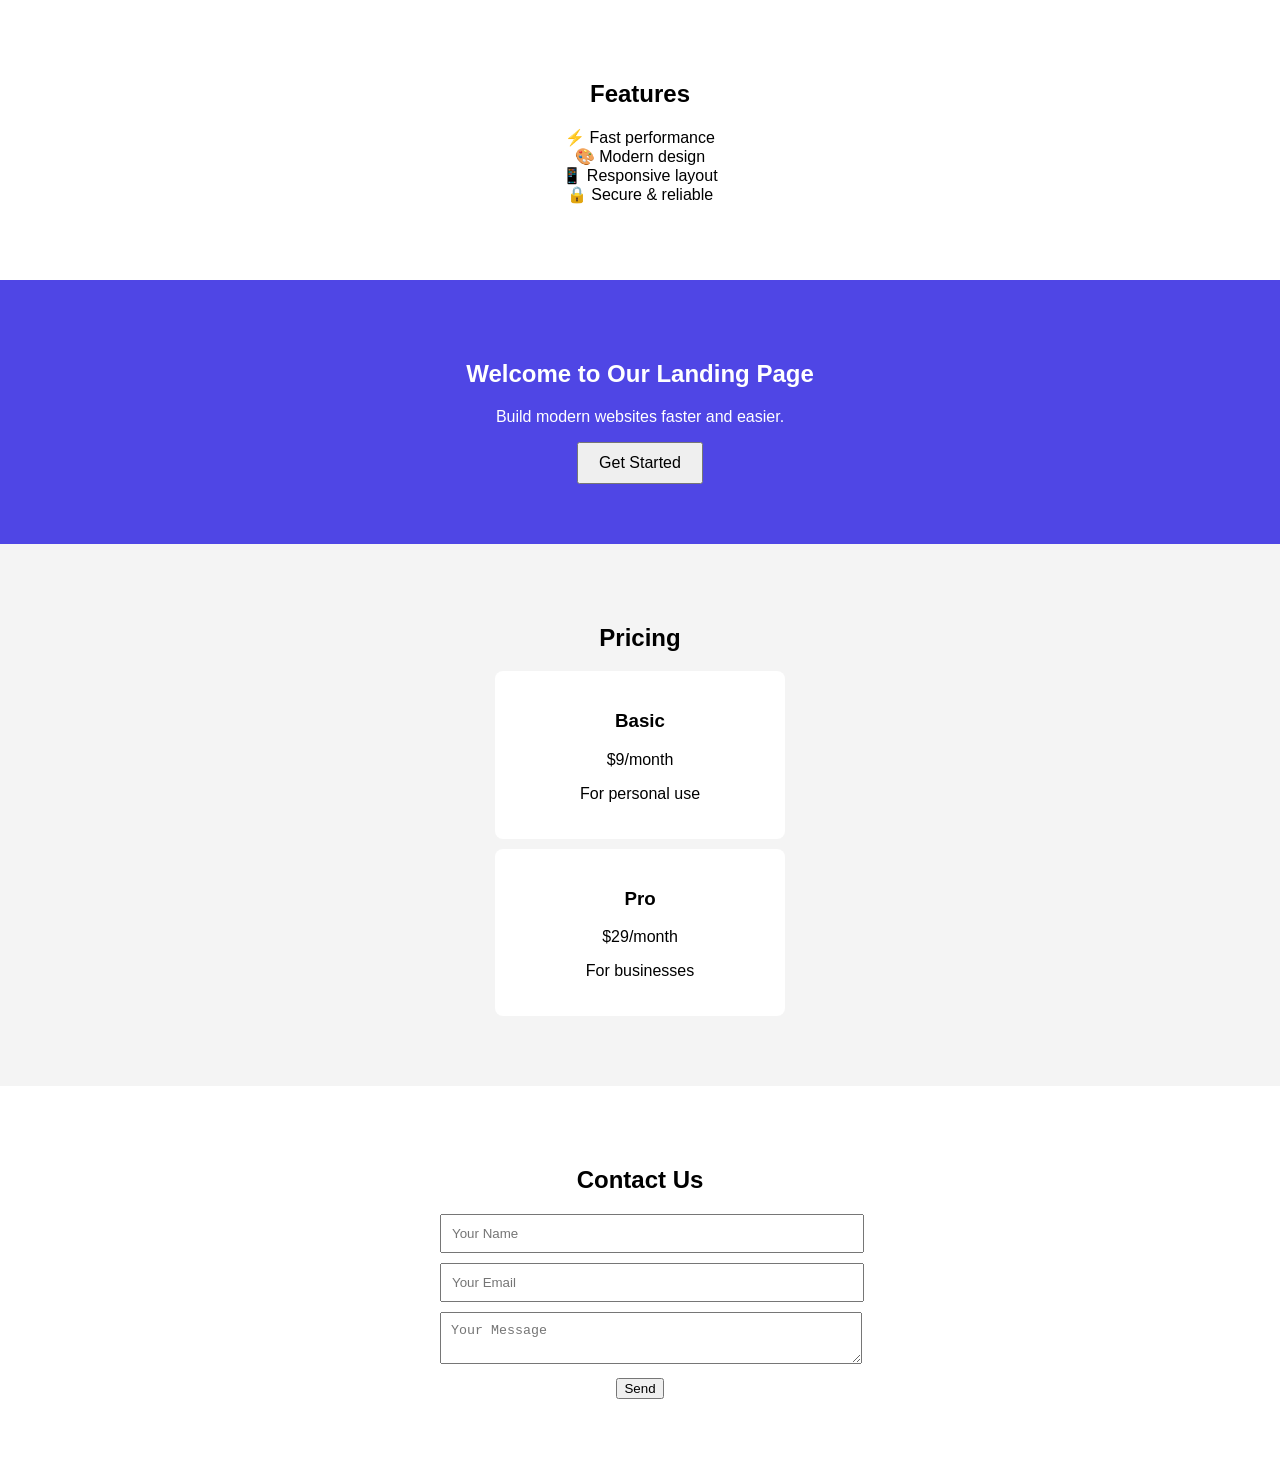
<file: index.html>
<!DOCTYPE html>
<html lang="en">
<head>
 <meta charset="UTF-8">

 <title>Landing Page của Điệp đẹp trai</title>

 <link rel="stylesheet" href="style.css">
</head>
<body>
 <div id="features"></div>
 <div id="hero"></div>
 <div id="pricing"></div>
 <div id="contact"></div>
 <script>
 function loadSection(id, file) {
 fetch(file)
 .then(res => res.text())
 .then(html => {
 document.getElementById(id).innerHTML = html;
 });
 }
 loadSection("hero", "sections/hero.html");
 loadSection("features", "sections/features.html");
 loadSection("pricing", "sections/pricing.html");
 loadSection("contact", "sections/contact.html");
 </script>
</body>
</html>
</file>
<file: style.css>
body {
  font-family: Arial, sans-serif;
  margin: 0;
  padding: 0;
}

section {
  padding: 60px 20px;
  text-align: center;
}

.hero-section {
  background: #4f46e5;
  color: white;
}

.hero-section button {
  padding: 10px 20px;
  font-size: 16px;
}

.features-section ul {
  list-style: none;
  padding: 0;
}

.pricing-section {
  background: #f4f4f4;
}

.pricing-card {
  background: white;
  padding: 20px;
  margin: 10px auto;
  width: 250px;
  border-radius: 8px;
}

.contact-section form {
  max-width: 400px;
  margin: auto;
}

.contact-section input,
.contact-section textarea {
  width: 100%;
  margin-bottom: 10px;
  padding: 10px;
}
</file>
